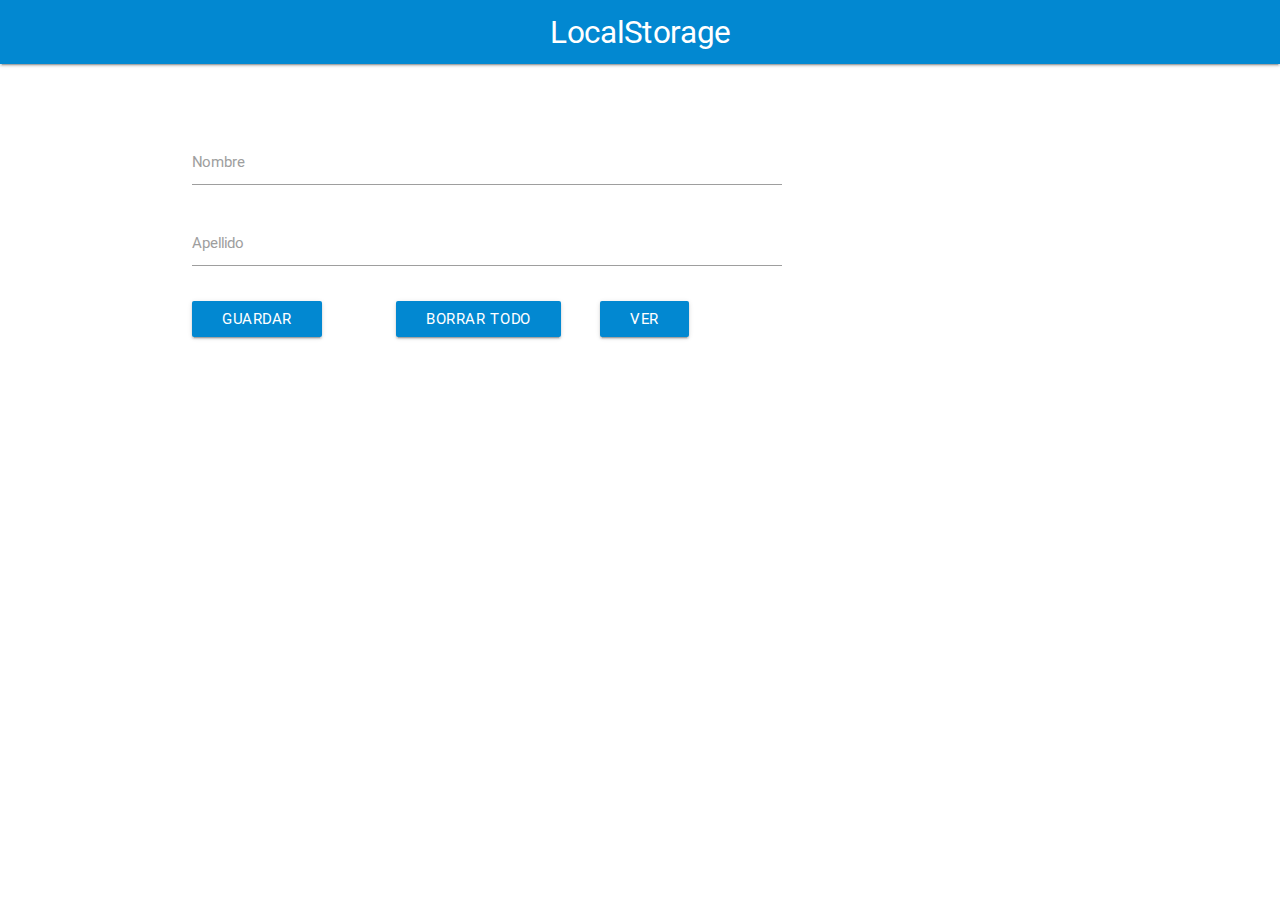
<file: App/index.html>
<!DOCTYPE html>
<html>
<head>
  <link type="text/css" rel="stylesheet" href="css/materialize.min.css"  media="screen,projection"/>
  <link type="text/css" rel="stylesheet" href="css/style.css"  media="screen,projection"/>
  <meta name="viewport" content="width=device-width, initial-scale=1.0"/>
</head>
<body>
  <nav>
      <div class="nav-wrapper color-blue">
          <a href="#!" class="brand-logo center">LocalStorage</a>
      </div>
  </nav>
  <div class="container">
    <div class="row">
       <form class="col s8">
         <div class="row">
            <div class="input-field col s12">
              <input id="name" type="text"  class="validate" >
             <label for="name">Nombre</label>
            </div>
            <div class="input-field col s12">
              <input id="lastname" type="text"  class="validate"  required="" aria-required="true">
              <label for="lastname" data-error="Apellido" >Apellido</label>
            </div>
    <div class="col s12 m4 l4"><p>  <a id="save"  class="modal-trigger waves-effect color-blue btn" >Guardar</a></p></div>
    <div class="col s12 m4 l4"><p>  <a id="clear" class="modal-trigger waves-effect color-blue btn" >Borrar Todo</a></p></div>
    <div class="col s12 m4 l4"><p>  <a id="list-data" class="modal-trigger waves-effect color-blue btn" href="#modal1">Ver</a></p></div>

</div>

</div>
</form>
  </div>

  <div id="modal1" class="modal bottom-sheet">
    <div class="modal-content">
      <ul id="persons" class="collection">
      </ul>
    </div>
    <div class="modal-footer">
      <a href="#!" class=" modal-action modal-close waves-effect waves-green btn-flat">OK</a>
    </div>
  </div>
  <script type="text/javascript" src="https://code.jquery.com/jquery-2.1.1.min.js"></script>
  <script type="text/javascript" src="js/materialize.min.js"></script>
  <script type="text/javascript" src="js/index.js"></script>

</body>
</html>
</file>
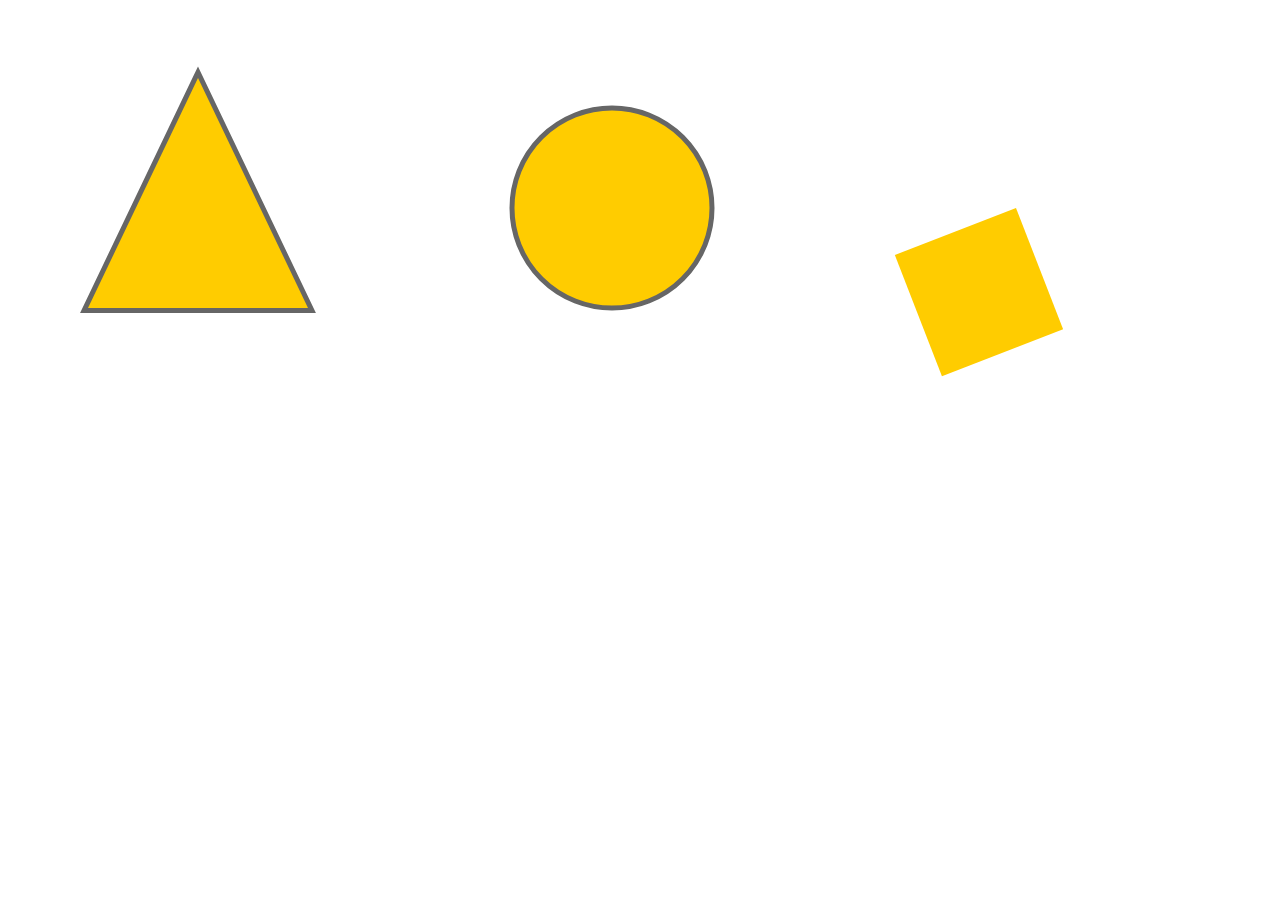
<file: CANVA/index.html>
<!DOCTYPE html>
<html>
<head>
    <title>Triangle Canvas Example</title>
</head>
<body>
    <canvas id="triangule" width="400" height="400"></canvas>
    <canvas id="circle" width="400" height="400"></canvas>
    <canvas id="square" width="400" height="400"></canvas>
    <script type="text/javascript" src="js/canva.js"></script>

</body>
</html>
</file>
<file: App/css/style.css>
.color-blue {
  background-color: #0288d1;
}
.btn:hover, .btn-large:hover{
    background-color: #0288d1 !important;
}

.container{
  padding-top: 4em;
}

.hide{
  display: none;
}
</file>
